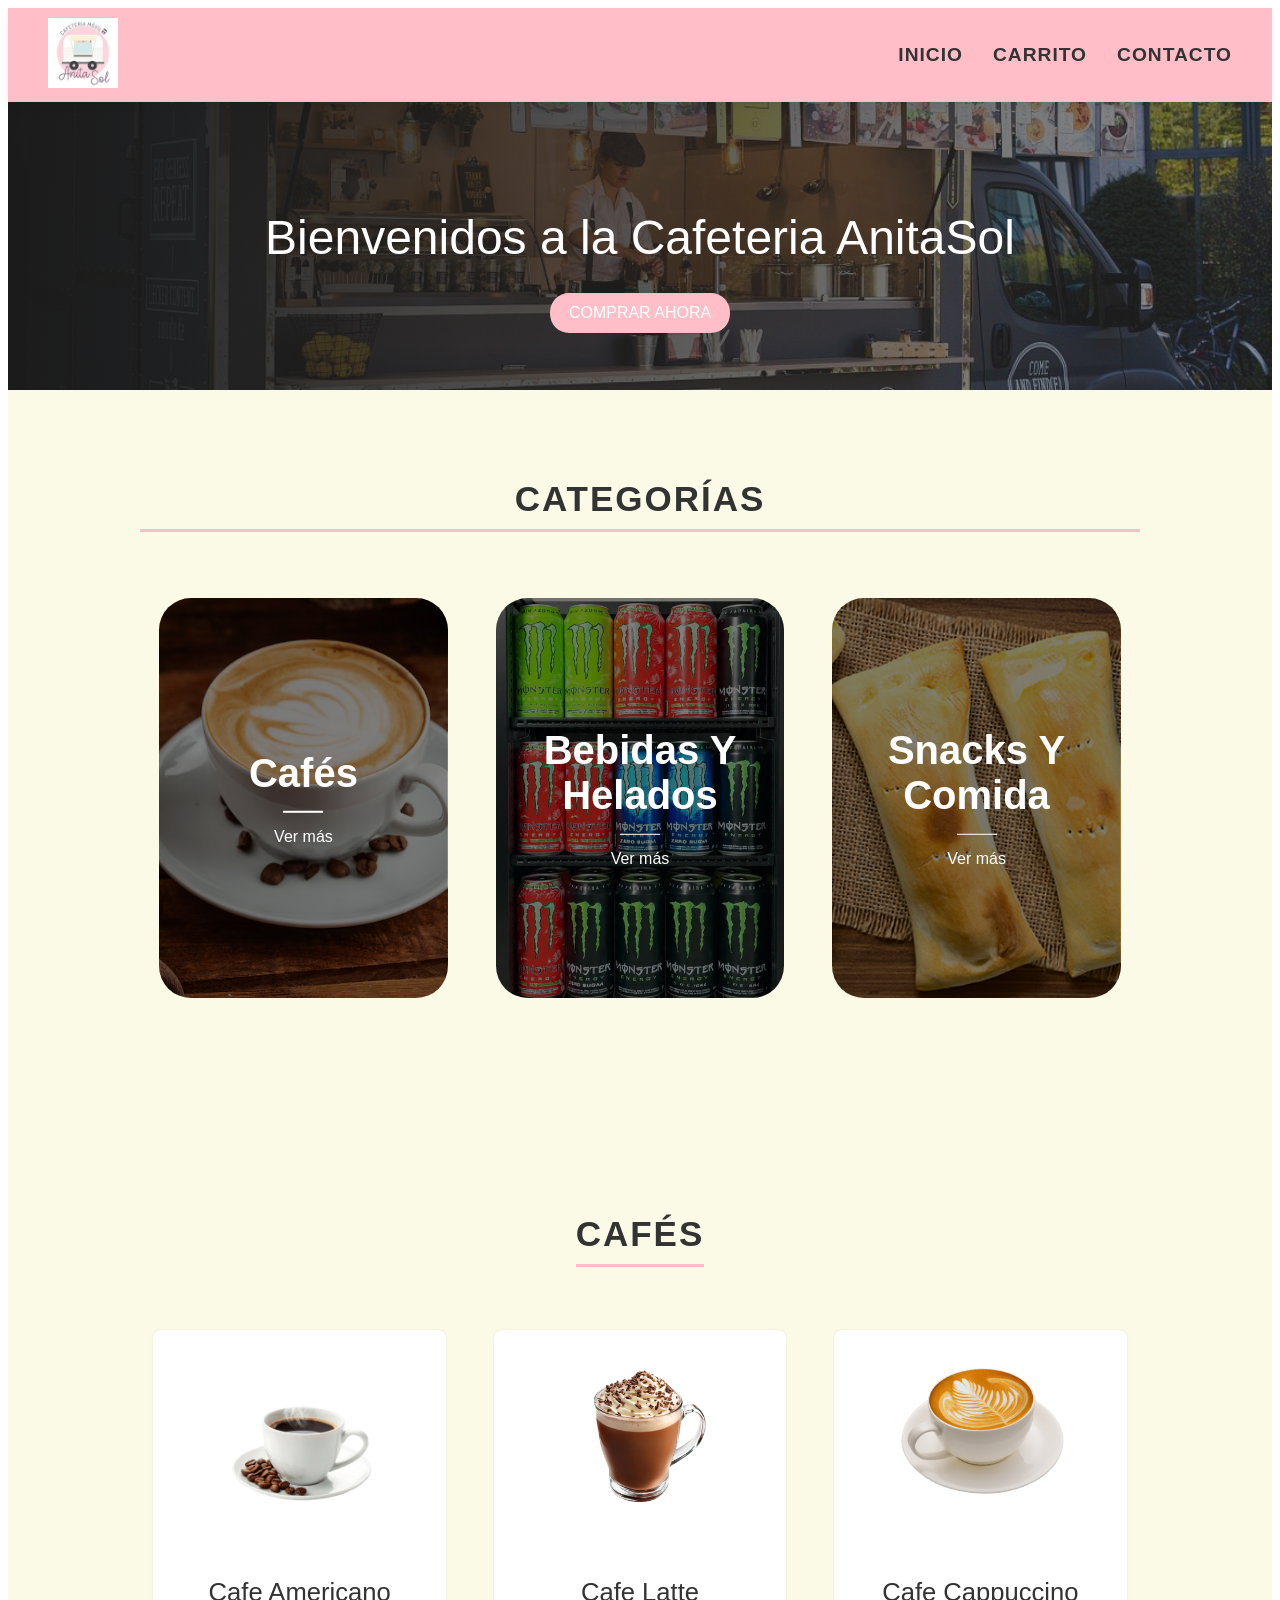
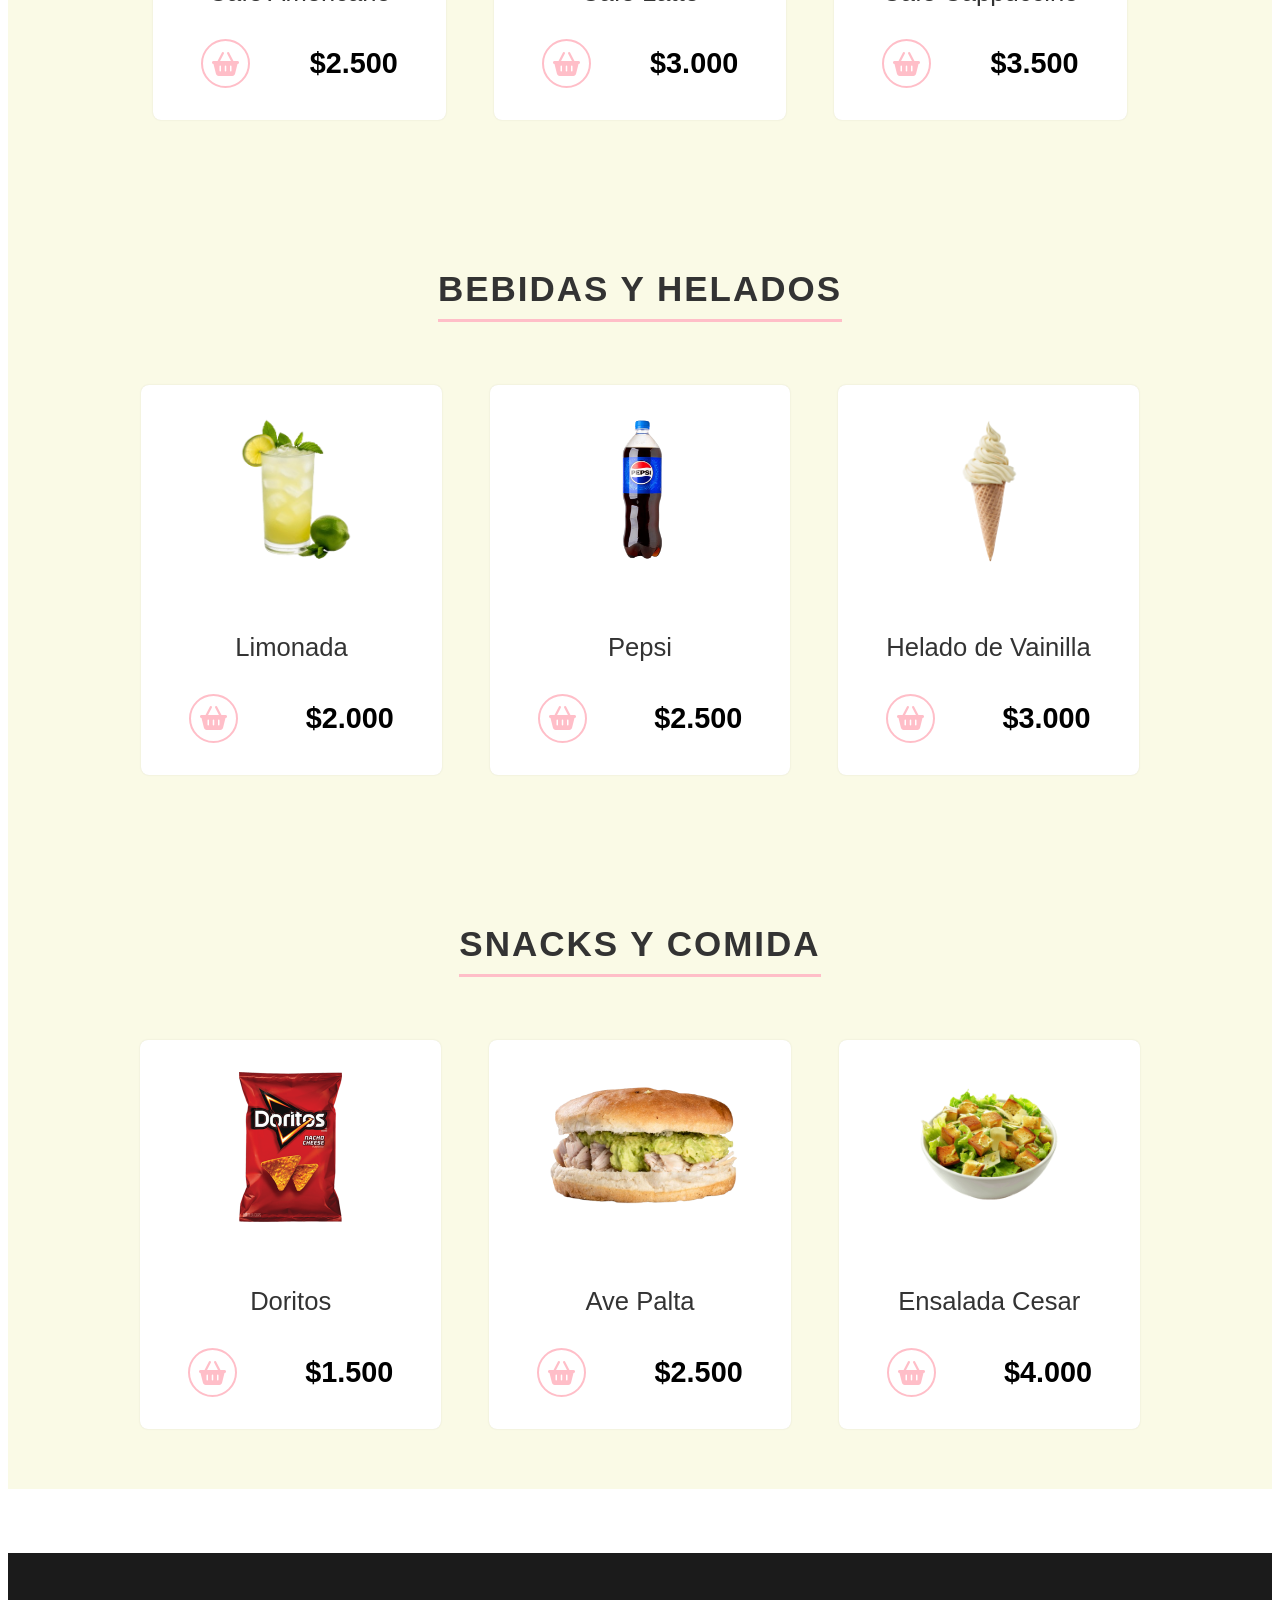
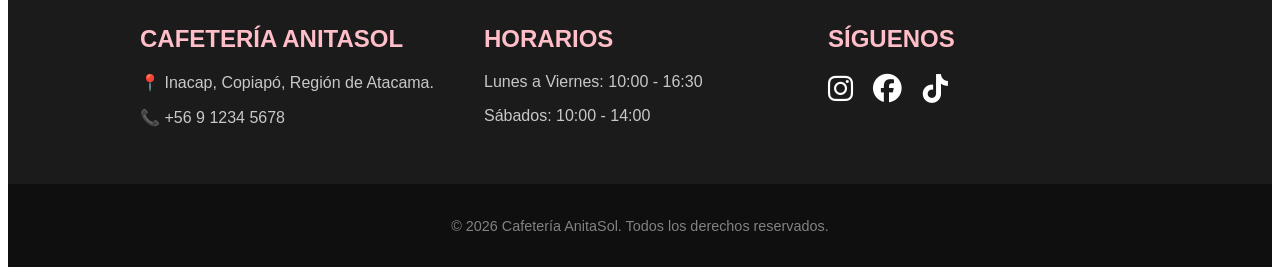
<file: index.html>
<!DOCTYPE html>
<html lang="en">
<head>
    <meta charset="UTF-8">
    <meta name="viewport" content="width=device-width, initial-scale=1.0">
    <title>Cafeteria - anital sol</title>
    <link rel="stylesheet" href="styles.css" />
    <link rel="stylesheet" href="https://cdnjs.cloudflare.com/ajax/libs/font-awesome/6.7.2/css/all.min.css" integrity="sha512-Evv84Mr4kqVGRNSgIGL/F/aIDqQb7xQ2vcrdIwxfjThSH8CSR7PBEakCr51Ck+w+/U6swU2Im1vVX0SVk9ABhg==" crossorigin="anonymous" referrerpolicy="no-referrer" />
	</head>
	<body>
        <header class="header-principal">
            <div class="logo">
                <a href="index.html">
                    <img src="img/anitasol.jpg" alt="Logo Cafetería AnitaSol" class="logo-imagen">
                </a>
            </div>
            
            <nav class="menu-box">
                <ul class="navbar-menu">
                    <li><a href="index.html">Inicio</a></li>
                    <li><a href="carrito.html">Carrito</a></li>
                    <li><a href="contacto.html">Contacto</a></li>
                </ul>
            </nav>
        </header>

            <section id="banner">
                <div class="contenido-banner">
                    <h1>Bienvenidos a la Cafeteria AnitaSol</h1>
                    <a href="#">Comprar ahora</a>
                </div>
            </section>
        <main class="main">

            <section id="container-sec-categorias" class="container">
                <h2 class="titulo-seccion">Categorías</h2>
                <div class="container-categorias">
                    <article class="carta cafes">
                        <h3>Cafés</h3>
                        <a href="#cafes" class="link-ver-mas" aria-label="Ver más sobre Cafés">
                            Ver más
                        </a>
                    </article>

                    <article class="carta bebidas_y_helados">
                        <h3>Bebidas y Helados</h3>
                        <a href="#bebidas_y_helados" class="link-ver-mas" aria-label="Ver más sobre Bebidas y Helados">
                            Ver más
                        </a>
                    </article>

                    <article class="carta snacks_y_comida">
                        <h3>Snacks y Comida</h3>
                        <a href="#snacks_y_comida" class="link-ver-mas" aria-label="Ver más sobre Snacks y Comida">
                            Ver más
                        </a>
                    </article>
                </div>
            </section>

            <section class="menu" id="cafes">
                <h2>Cafés</h2>
                <div class="container-productos">
                    <div class="carta-producto">
                    <!-- Producto 1 -->
                        <div class="container-img">
                            <img src="img/americano.png" alt="Cafe Americano"/>
                            <h3>Cafe Americano</h3>
                            <span class="agregar-carrito">
                                <i class="fa-solid fa-basket-shopping"></i>
                            </span>
                                <p class="precio">$2.500</p>
                        </div>
                    </div>
                    <!-- Producto 2 -->
                    <div class="carta-producto">
                        <div class="container-img">
                            <img src="img/latte.png" alt="Cafe Latte"/>
                            <h3>Cafe Latte</h3>
                            <span class="agregar-carrito">
                                <i class="fa-solid fa-basket-shopping"></i>
                            </span>
                                <p class="precio">$3.000</p>
                        </div>
                    </div>
                    <!-- Producto 3 -->
                    <div class="carta-producto">
                        <div class="container-img">
                            <img src="img/cappuccino.png" alt="Cafe Cappuccino"/>
                            <h3>Cafe Cappuccino</h3>
                            <span class="agregar-carrito">
                                <i class="fa-solid fa-basket-shopping"></i>
                            </span>
                                <p class="precio">$3.500</p>
                        </div>
                    </div>
                </div>
            </section>

            <section class="menu" id="bebidas_y_helados">
                <h2>Bebidas y Helados</h2>
                <div class="container-productos">
                    <div class="carta-producto">
                    <!-- Producto 1 -->
                        <div class="container-img">
                            <img src="img/limonada.png" alt="Limonada"/>
                            <h3>Limonada</h3>
                            <span class="agregar-carrito">
                                    <i class="fa-solid fa-basket-shopping"></i>
                                </span>
                                <p class="precio">$2.000</p>
                        </div>
                    </div>
                    <!-- Producto 2 -->
                    <div class="carta-producto">
                        <div class="container-img">
                            <img src="img/pepsi.png" alt="Pepsi"/>
                            <h3>Pepsi</h3>
                            <span class="agregar-carrito">
                                    <i class="fa-solid fa-basket-shopping"></i>
                                </span>
                                <p class="precio">$2.500</p>
                        </div>
                    </div>
                    <!-- Producto 3 -->
                    <div class="carta-producto">
                        <div class="container-img">
                            <img src="img/vainilla.png" alt="Helado de Vainilla"/>
                            <h3>Helado de Vainilla</h3>
                            <span class="agregar-carrito">
                                    <i class="fa-solid fa-basket-shopping"></i>
                                </span>
                                <p class="precio">$3.000</p>
                        </div>
                    </div>
                </div>
            </section>

            <section class="menu" id="snacks_y_comida">
                <h2>Snacks y Comida</h2>
                <div class="container-productos">
                    <div class="carta-producto">
                    <!-- Producto 1 -->
                        <div class="container-img">
                            <img src="img/Dorito.png" alt="Doritos"/>
                            <h3>Doritos</h3>
                            <span class="agregar-carrito">
                                    <i class="fa-solid fa-basket-shopping"></i>
                                </span>
                                <p class="precio">$1.500</p>
                        </div>
                    </div>
                    <!-- Producto 2 -->
                    <div class="carta-producto">
                        <div class="container-img">
                            <img src="img/ave_palta.png" alt="Ave Palta"/>
                            <h3>Ave Palta</h3>
                            <span class="agregar-carrito">
                                    <i class="fa-solid fa-basket-shopping"></i>
                                </span>
                                <p class="precio">$2.500</p>
                        </div>
                    </div>
                    <!-- Producto 3 -->
                    <div class="carta-producto">
                        <div class="container-img">
                            <img src="img/ensalada_cesar.png" alt="Ensalada Cesar"/>
                            <h3>Ensalada Cesar</h3>
                            <span class="agregar-carrito">
                                    <i class="fa-solid fa-basket-shopping"></i>
                                </span>
                                <p class="precio">$4.000</p>
                        </div>
                    </div>
                </div>
            </section>
    </main>
    <footer class="footer">
        <div class="footer-container">
            <div class="footer-columna">
                <h3>Cafetería AnitaSol</h3>
                <p>📍 Inacap, Copiapó, Región de Atacama.</p>
                <p>📞 +56 9 1234 5678</p>
            </div>
            
            <div class="footer-columna">
                <h3>Horarios</h3>
                <p>Lunes a Viernes: 10:00 - 16:30</p>
                <p>Sábados: 10:00 - 14:00</p>
            </div>

            <div class="footer-columna">
                <h3>Síguenos</h3>
                <div class="redes-sociales">
                    <a href="#"><i class="fa-brands fa-instagram"></i></a>
                    <a href="#"><i class="fa-brands fa-facebook"></i></a>
                    <a href="#"><i class="fa-brands fa-tiktok"></i></a>
                </div>
            </div>
        </div>

        <div class="footer-derechos">
            <p>&copy; 2026 Cafetería AnitaSol. Todos los derechos reservados.</p>
        </div>
    </footer>
</body>
</html>
</file>
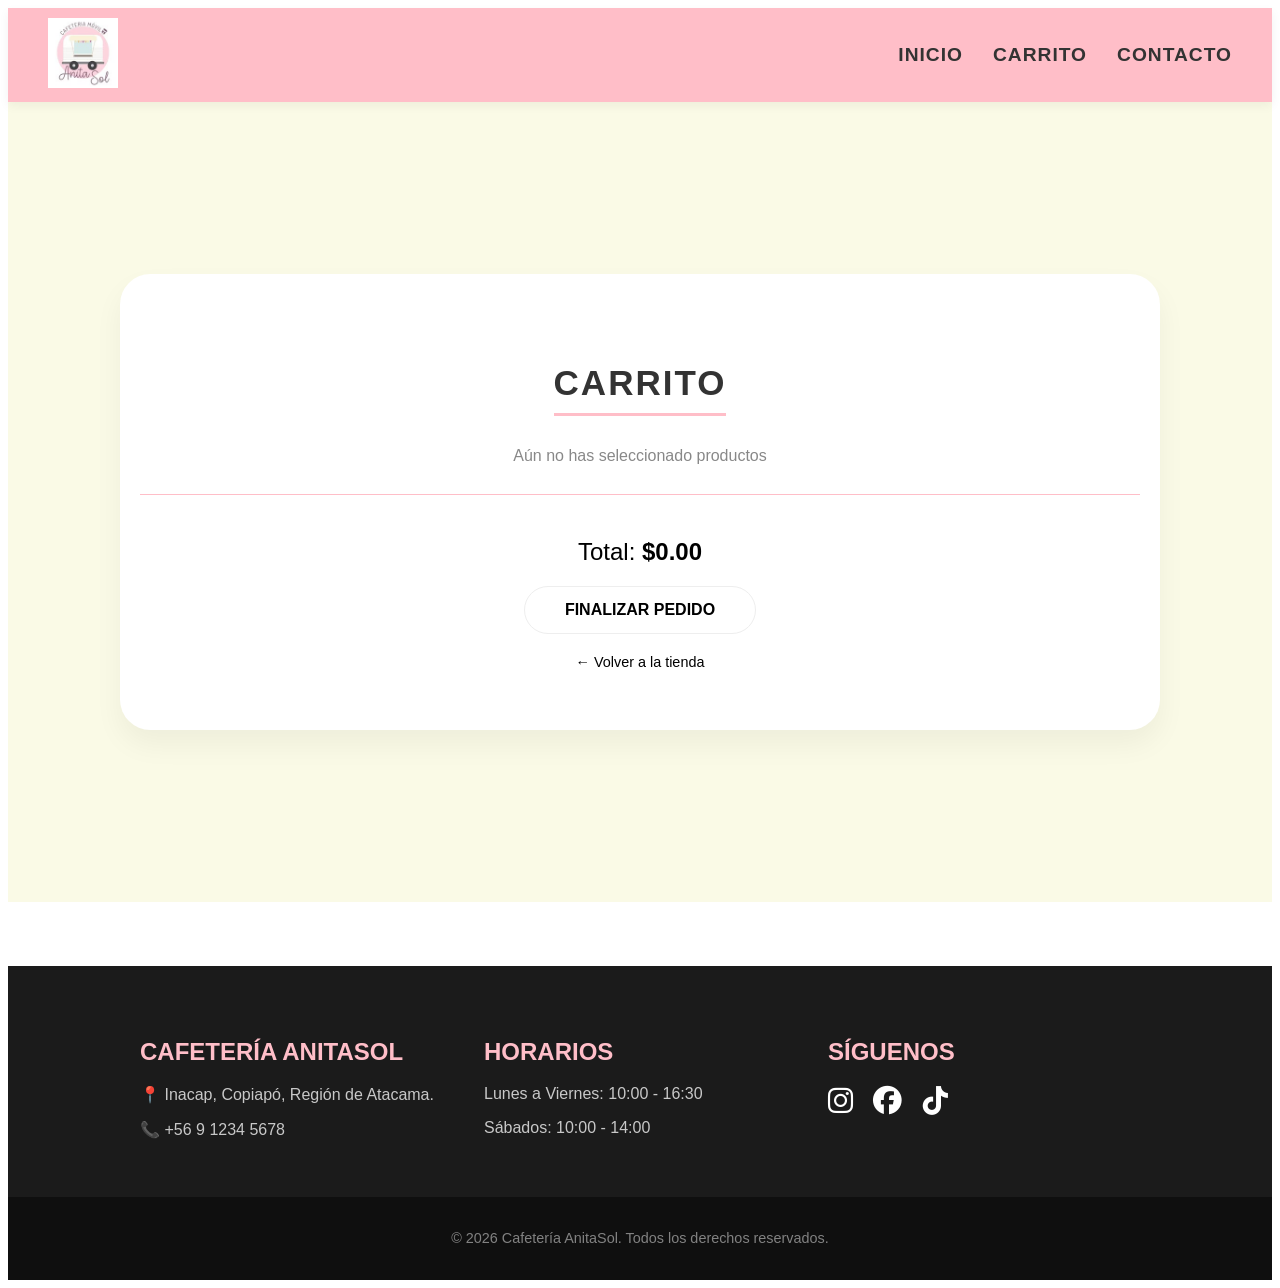
<file: carrito.html>
<!DOCTYPE html>
<html lang="es">
<head>
    <meta charset="UTF-8">
    <meta name="viewport" content="width=device-width, initial-scale=1.0">
    <title>Carrito - AnitaSol</title>
    <link rel="stylesheet" href="styles.css">
    <link rel="stylesheet" href="https://cdnjs.cloudflare.com/ajax/libs/font-awesome/6.7.2/css/all.min.css" integrity="sha512-Evv84Mr4kqVGRNSgIGL/F/aIDqQb7xQ2vcrdIwxfjThSH8CSR7PBEakCr51Ck+w+/U6swU2Im1vVX0SVk9ABhg==" crossorigin="anonymous" referrerpolicy="no-referrer" />

</head>
<body>
        <header class="header-principal">
            <div class="logo">
                <a href="index.html">
                    <img src="img/anitasol.jpg" alt="Logo Cafetería AnitaSol" class="logo-imagen">
                </a>
            </div>
            
            <nav class="menu-box">
                <ul class="navbar-menu">
                    <li><a href="index.html">Inicio</a></li>
                    <li><a href="carrito.html">Carrito</a></li>
                    <li><a href="contacto.html">Contacto</a></li>
                </ul>
            </nav>
        </header>

    <main class="main main-carrito">
        <section class="seccion-carrito">
            <h2>Carrito</h2>
            <div class="contenedor-lista-carrito">
                <p class="msj-vacio">Aún no has seleccionado productos</p>
                <div class="carrito-resumen">
                    <p>Total: <strong>$0.00</strong></p>
                    <a href="#" class="btn-comprar">Finalizar Pedido</a>
                </div>
            </div>
            <a href="index.html" class="volver">← Volver a la tienda</a>
        </section>
    </main>
    <footer class="footer">
        <div class="footer-container">
            <div class="footer-columna">
                <h3>Cafetería AnitaSol</h3>
                <p>📍 Inacap, Copiapó, Región de Atacama.</p>
                <p>📞 +56 9 1234 5678</p>
            </div>
            
            <div class="footer-columna">
                <h3>Horarios</h3>
                <p>Lunes a Viernes: 10:00 - 16:30</p>
                <p>Sábados: 10:00 - 14:00</p>
            </div>

            <div class="footer-columna">
                <h3>Síguenos</h3>
                <div class="redes-sociales">
                    <a href="#"><i class="fa-brands fa-instagram"></i></a>
                    <a href="#"><i class="fa-brands fa-facebook"></i></a>
                    <a href="#"><i class="fa-brands fa-tiktok"></i></a>
                </div>
            </div>
        </div>

        <div class="footer-derechos">
            <p>&copy; 2026 Cafetería AnitaSol. Todos los derechos reservados.</p>
        </div>
    </footer>
</body>
</html>
</file>
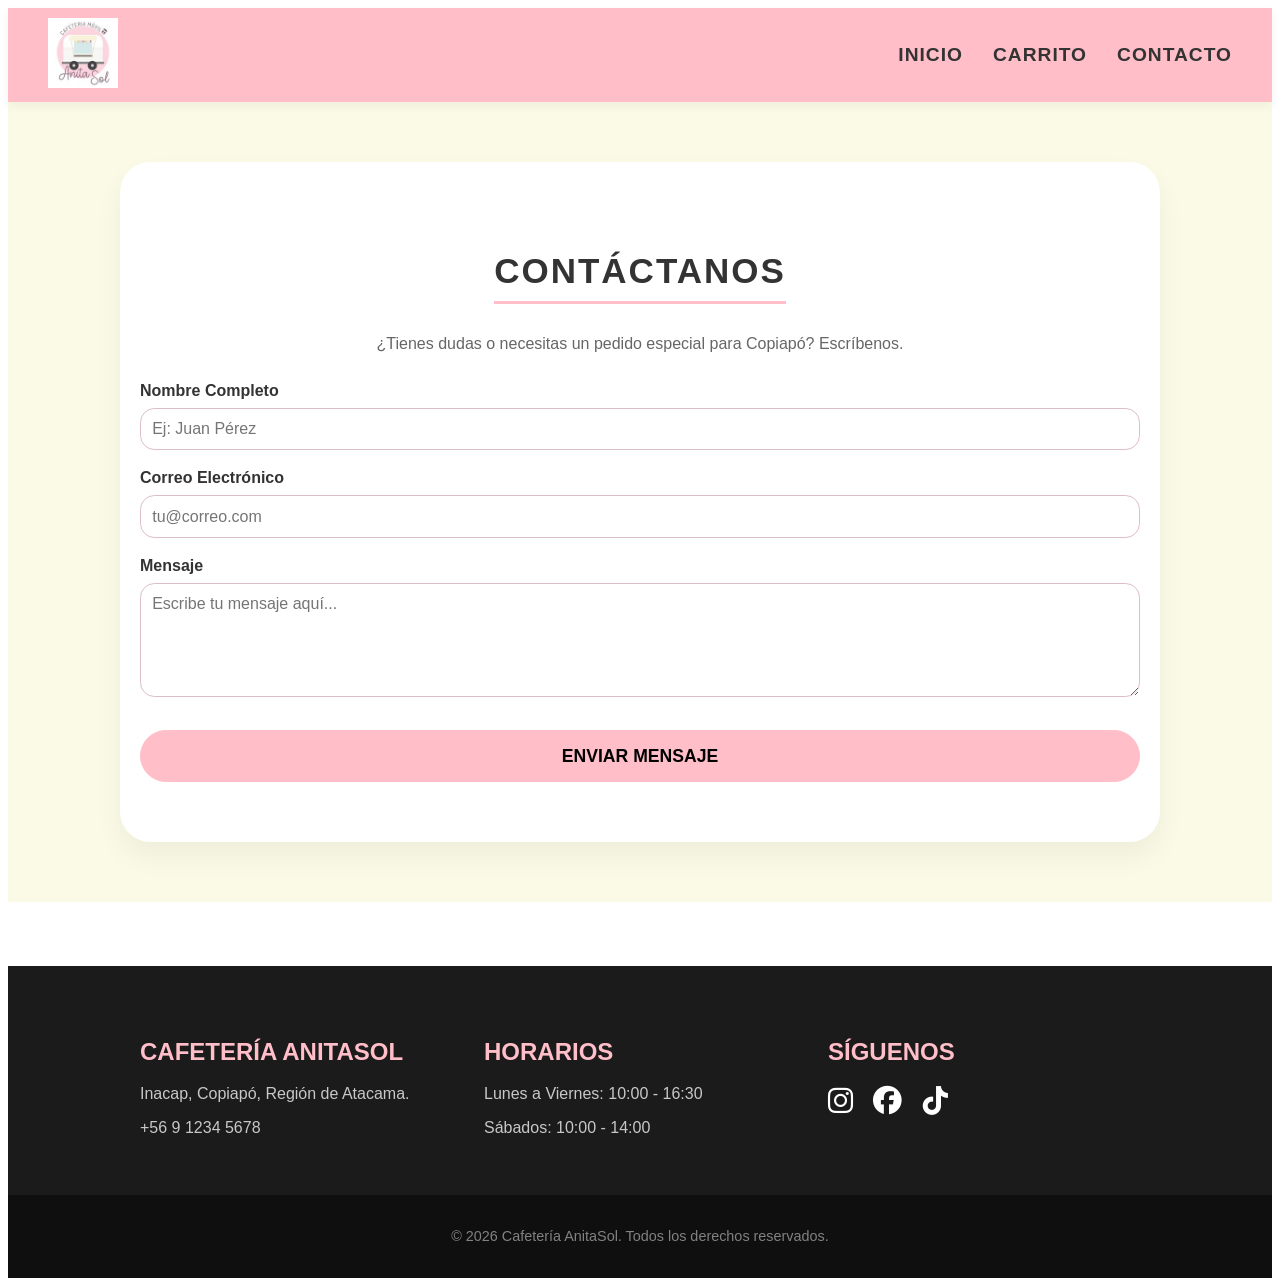
<file: contacto.html>
<!DOCTYPE html>
<html lang="es">
<head>
    <meta charset="UTF-8">
    <meta name="viewport" content="width=device-width, initial-scale=1.0">
    <title>Contacto - AnitaSol</title>
    <link rel="stylesheet" href="styles.css">
    <link rel="stylesheet" href="https://cdnjs.cloudflare.com/ajax/libs/font-awesome/6.7.2/css/all.min.css" integrity="sha512-Evv84Mr4kqVGRNSgIGL/F/aIDqQb7xQ2vcrdIwxfjThSH8CSR7PBEakCr51Ck+w+/U6swU2Im1vVX0SVk9ABhg==" crossorigin="anonymous" referrerpolicy="no-referrer" />
</head>
<body>
        <header class="header-principal">
            <div class="logo">
                <a href="index.html">
                    <img src="img/anitasol.jpg" alt="Logo Cafetería AnitaSol" class="logo-imagen">
                </a>
            </div>
            
            <nav class="menu-box">
                <ul class="navbar-menu">
                    <li><a href="index.html">Inicio</a></li>
                    <li><a href="carrito.html">Carrito</a></li>
                    <li><a href="contacto.html">Contacto</a></li>
                </ul>
            </nav>
        </header>

    <main class="main main-contacto">
        <section class="seccion-contacto">
            <h2>Contáctanos</h2>
            <p>¿Tienes dudas o necesitas un pedido especial para Copiapó? Escríbenos.</p>

            <form class="formulario-contacto">
                <div class="grupo-input">
                    <label for="nombre">Nombre Completo</label>
                    <input type="text" id="nombre" name="nombre" placeholder="Ej: Juan Pérez" required>
                </div>

                <div class="grupo-input">
                    <label for="email">Correo Electrónico</label>
                    <input type="email" id="email" name="email" placeholder="tu@correo.com" required>
                </div>

                <div class="grupo-input">
                    <label for="mensaje">Mensaje</label>
                    <textarea id="mensaje" name="mensaje" rows="5" placeholder="Escribe tu mensaje aquí..." required></textarea>
                </div>

                <button type="submit" class="btn-enviar">Enviar Mensaje</button>
            </form>
        </section>
    </main>
    <footer class="footer">
        <div class="footer-container">
            <div class="footer-columna">
                <h3>Cafetería AnitaSol</h3>
                <p> Inacap, Copiapó, Región de Atacama.</p>
                <p> +56 9 1234 5678</p>
            </div>
            
            <div class="footer-columna">
                <h3>Horarios</h3>
                <p>Lunes a Viernes: 10:00 - 16:30</p>
                <p>Sábados: 10:00 - 14:00</p>
            </div>

            <div class="footer-columna">
                <h3>Síguenos</h3>
                <div class="redes-sociales">
                    <a href="#"><i class="fa-brands fa-instagram"></i></a>
                    <a href="#"><i class="fa-brands fa-facebook"></i></a>
                    <a href="#"><i class="fa-brands fa-tiktok"></i></a>
                </div>
            </div>
        </div>

        <div class="footer-derechos">
            <p>&copy; 2026 Cafetería AnitaSol. Todos los derechos reservados.</p>
        </div>
    </footer>
</body>
</html>
</file>
<file: styles.css>
*{
    font-family: 'Arial', sans-serif;
}

/**** Header  ****/
.header-principal {
    display: flex;
    justify-content: space-between; 
    align-items: center;
    background-color: rgb(255, 190, 200); 
    padding: 10px 40px;
    box-shadow: 0 4px 10px rgba(0,0,0,0.05); 
    position: sticky; 
    top: 0;
    z-index: 100;
}


.logo-imagen {
    height: 70px; 
    width: auto;
    transition: transform 0.3s ease;
}

.logo-imagen:hover {
    transform: scale(1.05); 
}


.menu-box .navbar-menu {
    display: flex;
    gap: 30px; 
    list-style: none;
    margin: 0;
    padding: 0;
}


.menu-box a {
    text-decoration: none;
    font-size: 1.2rem;
    color: rgb(51, 51, 51); 
    font-weight: 600;
    text-transform: uppercase;
    letter-spacing: 1px;
    transition: color 0.3s ease;
}

.menu-box a:hover {
    color: rgb(255, 190, 200); 
}

/**** Banner ****/
#banner {
    background-image: linear-gradient(100deg, rgb(27, 27, 27), rgba(54, 54, 54, 0.5)), url("img/food_truck.jpg");
    height: 18rem;
    background-size: cover;
    background-position: center;
    display: flex;
    justify-content: center;
    align-items: center;
    color: rgb(255, 255, 255);
}

.contenido-banner {
    text-align: center;
}

.contenido-banner h1 {
    color: rgb(255, 255, 255);
    font-size: 3rem;
    font-weight: 500;
}

.contenido-banner a {
    margin-top: 0.6rem;
    text-decoration: none;
    color: rgb(255, 255, 255);
    background-color: rgb(255, 190, 200);
    padding: 0.7rem 1.2rem;
    text-transform: uppercase;
    border-radius: 1.2rem;
}

/**** Main ****/
.main {
    background-color: rgb(250, 250, 230);
}

/**** Categorias ****/
#container-sec-categorias {
    display: flex;
    flex-direction: column;
    gap: 2rem;
    margin-bottom: 3rem;
    text-align: center;
}

.container-categorias {
    display: grid;
    grid-template-columns: repeat(3, 1fr);
    gap: 3rem;
    padding: 1.2rem;
}

.carta {
    height: 25rem;
    display: flex;
    flex-direction: column;
    align-items: center;
    justify-content: center;
    border-radius: 2rem;
    gap: 2rem;
    transition: transform 0.3s ease;
}

.carta:hover {
    transform: scale(1.02);
}

.cafes {
    background-image: linear-gradient(rgba(0, 0, 0, 0.5), rgba(0, 0, 0, 0.5)), url('img/cafe.png');
    background-size: cover;
    background-position: center;
}

.bebidas_y_helados {
    background-image: linear-gradient(rgba(0, 0, 0, 0.5), rgba(0, 0, 0, 0.5)), url('img/bebida.jpg');
    background-size: cover;
    background-position: center;
}

.snacks_y_comida {
    background-image: linear-gradient(rgba(0, 0, 0, 0.5), rgba(0, 0, 0, 0.5)), url('img/comida.jpg');
    background-size: cover;
    background-position: center;
}

.carta h3 {
    font-size: 2.5rem;
    color: rgb(255, 255, 255);
    text-transform: capitalize;
    position: relative;
    margin: 0;
}

.carta h3::after {
    content: '';
    width: 2.5rem;
    height: 0.1rem;
    background-color: rgb(255, 255, 255);
    position: absolute;
    bottom: -1rem;
    left: 50%;
    transform: translate(-50%, 50%);
}

.link-ver-mas {
    font-size: 1rem;
    color: rgb(255, 255, 255);
    text-decoration: none;
    cursor: pointer;
    transition: 0.3s;
}

.link-ver-mas:hover {
    color: rgb(255, 190, 200);
    font-weight: bold;
}

/**** Estilos Generales Menu ****/
.main section {
    padding: 60px 20px;
    max-width: 1000px;
    margin: 0 auto;
    text-align: center;
}

.main section h2 {
    font-size: 35px;
    color: rgb(51, 51, 51);
    margin-bottom: 15px;
    text-transform: uppercase;
    letter-spacing: 2px;
    border-bottom: 3px solid rgb(255, 190, 200);
    display: inline-block;
    padding-bottom: 10px;
}

/**** Menu y Productos ****/
.menu {
    display: flex;
    flex-direction: column;
    align-items: center;
    gap: 3rem;
    padding: 5rem 0;
}

.titulo-1 {
    font-size: 3rem;
    text-align: center;
    width: 100%;
    margin-bottom: 2rem;
}

.container-productos {
    display: grid;
    grid-template-columns: repeat(3, 1fr);
    gap: 3rem;
    align-items: stretch;
}

.carta-producto {
    background-color: rgb(255, 255, 255);
    padding: 2rem 3rem;
    border-radius: 0.5rem;
    cursor: pointer;
    box-shadow: 0 0 2px rgba(0, 0, 0, 0.1);
    transition: all 0.3s ease;
    display: flex;
    flex-direction: column;
}

.carta-producto:hover {
    box-shadow: 0 10px 20px rgba(0, 0, 0, 0.05);
}

.container-img {
    display: grid;
    grid-template-columns: 1fr 1fr;
    grid-template-rows: auto auto auto;
    row-gap: 1rem;
    align-items: center;
}

.container-img img {
    width: 100%;
    height: 150px;
    object-fit: contain;
    margin-bottom: 1.5rem;
    grid-column: 1 / -1;
}

.container-img h3 {
    grid-column: 1 / -1;
    font-weight: 400;
    font-size: 1.6rem;
    margin-bottom: 1rem;
    color: rgb(51, 51, 51);
    text-align: center;
    min-height: 1px;
}

.agregar-carrito {
    grid-column: 1 / 2;
    justify-self: start;
    align-self: center;
    border: 2px solid rgb(255, 190, 200);
    width: 45px;
    height: 45px;
    border-radius: 50%;
    display: flex;
    align-items: center;
    justify-content: center;
    cursor: pointer;
    transition: all 0.4s ease;
}

.agregar-carrito:hover {
    background-color: rgb(255, 190, 200);
}

.agregar-carrito i {
    font-size: 1.5rem;
    color: rgb(255, 190, 200);
}

.agregar-carrito:hover i {
    color: rgb(255, 255, 255);
}

.precio {
    grid-column: 2 / 3;
    justify-self: end;
    align-self: center;
    font-size: 1.8rem;
    font-weight: 700;
    color: rgb(0, 0, 0);
    margin: 0;
}

/**** Carrito.html ****/
.main-carrito {
    min-height: 80vh;
    display: flex;
    justify-content: center;
    align-items: center;
    padding: 2.5rem 1.2rem;
}

.seccion-carrito {
    background: rgb(255, 255, 255);
    width: 100%;
    max-width: 37rem;
    padding: 2.5rem;
    border-radius: 1.9rem;
    text-align: center;
    box-shadow: 0 0.9rem 1.8rem rgba(0, 0, 0, 0.05);
}

.seccion-carrito h2 {
    margin-bottom: 1.2rem;
    text-transform: uppercase;
    color: rgb(51, 51, 51);
}

.msj-vacio {
    color: rgb(136, 136, 136);
    margin-bottom: 1.8rem;
}

.carrito-resumen {
    border-top: 0.1rem solid rgb(255, 190, 200);
    padding-top: 1.2rem;
}

.carrito-resumen p {
    font-size: 1.5rem;
    margin-bottom: 1.2rem;
}

.btn-comprar {
    display: inline-block;
    background-color: rgb(255, 255, 255);
    color: rgb(0, 0, 0);
    padding: 0.9rem 2.5rem;
    text-decoration: none;
    border-radius: 3.1rem;
    font-weight: bold;
    text-transform: uppercase;
    transition: 0.3s;
    border: 1px solid rgb(238, 238, 238);
}

.btn-comprar:hover {
    background-color: rgb(255, 190, 200);
    transform: scale(1.05);
}

.volver {
    display: block;
    margin-top: 1.2rem;
    color: rgb(0, 0, 0);
    text-decoration: none;
    font-size: 0.9rem;
}

/**** Contacto.html ****/
.main-contacto {
    min-height: 80vh;
    display: flex;
    justify-content: center;
    align-items: center;
    padding: 2.5rem 1.2rem;
}

.seccion-contacto {
    background: rgb(255, 255, 255);
    width: 100%;
    max-width: 31rem;
    padding: 2.5rem;
    border-radius: 1.9rem;
    text-align: center;
    box-shadow: 0 0.9rem 1.8rem rgba(0, 0, 0, 0.05);
}

.seccion-contacto h2 {
    margin-bottom: 0.6rem;
    text-transform: uppercase;
    color: rgb(51, 51, 51);
}

.seccion-contacto p {
    color: rgb(102, 102, 102);
    margin-bottom: 1.8rem;
}

.formulario-contacto {
    display: flex;
    flex-direction: column;
    text-align: left;
}

.grupo-input {
    margin-bottom: 1.2rem;
}

.grupo-input label {
    display: block;
    font-weight: bold;
    margin-bottom: 0.5rem;
    color: rgb(51, 51, 51);
}

.grupo-input input,
.grupo-input textarea {
    width: 100%;
    padding: 0.7rem;
    border: 0.1rem solid rgb(220, 190, 200);
    border-radius: 0.9rem;
    font-size: 1rem;
    outline: none;
    transition: 0.3s;
    box-sizing: border-box;
}

.grupo-input input:focus,
.grupo-input textarea:focus {
    border-color: rgb(255, 190, 200);
}

.btn-enviar {
    background-color: rgb(255, 190, 200);
    color: rgb(0, 0, 0);
    border: 1px solid rgb(255, 190, 200);
    padding: 0.9rem;
    border-radius: 3.1rem;
    font-size: 1.1rem;
    font-weight: bold;
    text-transform: uppercase;
    cursor: pointer;
    transition: 0.3s;
    margin-top: 0.6rem;
}

.btn-enviar:hover {
    background-color: rgb(255, 190, 200);
    transform: scale(1.05);
}

/**** Footer ****/
.footer {
    background-color: rgb(27, 27, 27); 
    color: rgb(255, 255, 255);
    padding-top: 3rem;
    margin-top: 4rem; 
}

.footer-container {
    display: flex;
    justify-content: space-around;
    flex-wrap: wrap;
    max-width: 1000px;
    margin: 0 auto;
    padding: 0 1.2rem;
    gap: 2rem;
}

.footer-columna {
    flex: 1;
    min-width: 250px; 
}

.footer-columna h3 {
    color: rgb(255, 190, 200); 
    font-size: 1.5rem;
    margin-bottom: 1.2rem;
    text-transform: uppercase;
}

.footer-columna p {
    color: rgb(200, 200, 200); 
    font-size: 1rem;
    margin-bottom: 0.6rem;
}

.redes-sociales a {
    color: rgb(255, 255, 255);
    font-size: 1.8rem;
    margin-right: 1rem;
    transition: 0.3s;
    display: inline-block;
}

.redes-sociales a:hover {
    color: rgb(255, 190, 200); 
    transform: scale(1.1);
}

.footer-derechos {
    background-color: rgb(15, 15, 15); 
    text-align: center;
    padding: 1.2rem;
    margin-top: 3rem;
    font-size: 0.9rem;
    color: rgb(130, 130, 130);
}
</file>
